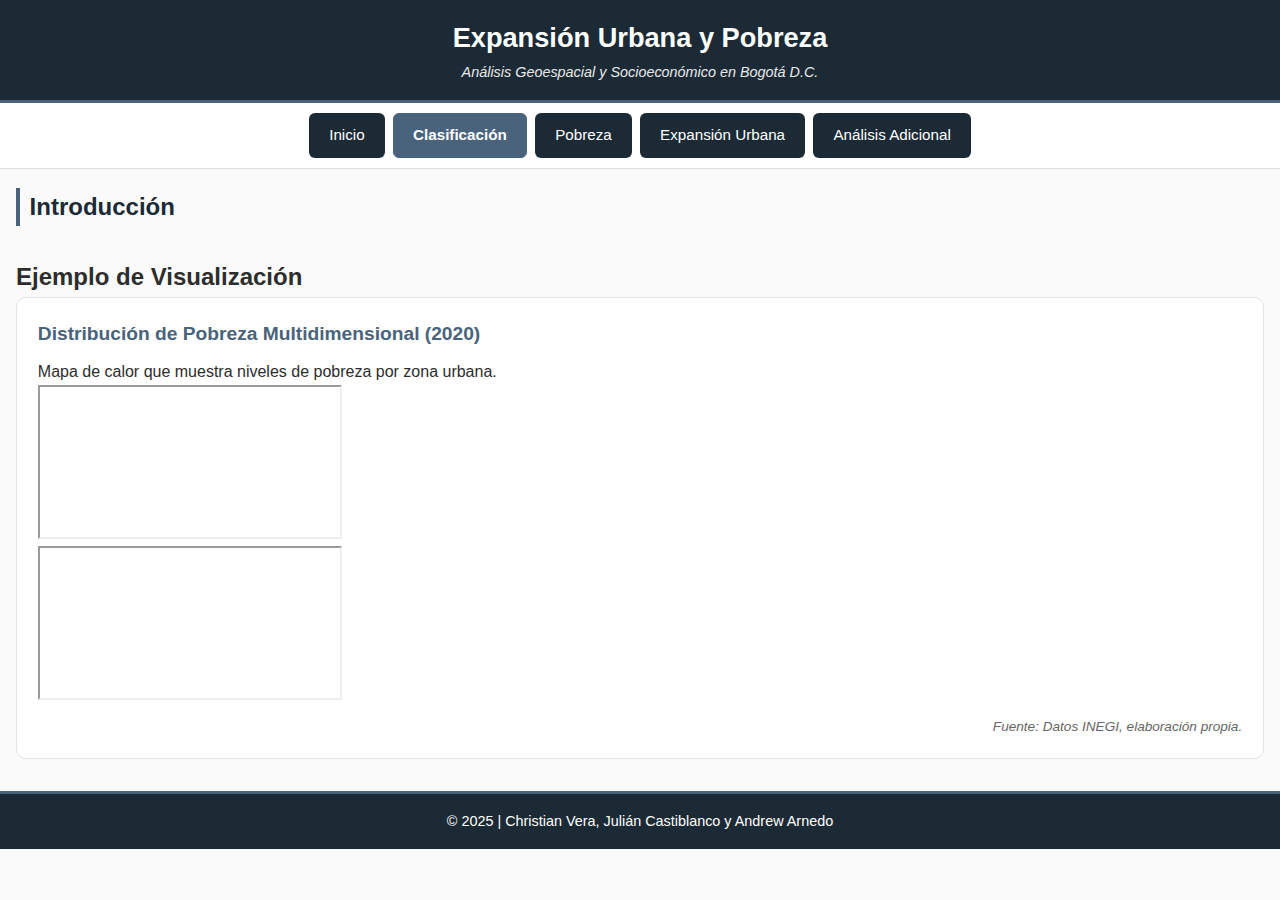
<file: docs/clasificacion.html>
<!DOCTYPE html>
<html lang="es">
<head>
  <meta charset="UTF-8" />
  <meta name="viewport" content="width=device-width, initial-scale=1.0"/>
  <title>Tesis: Expansión Urbana y Pobreza</title>
  <link rel="stylesheet" href="styles.css" />
  <meta name="description" content="Impacto de la Expansión Urbana en la Pobreza." />
</head>
<body>

  <!-- Cabecera principal -->
  <header class="header">
    <h1>Expansión Urbana y Pobreza</h1>
    <p>Análisis Geoespacial y Socioeconómico en Bogotá D.C. </p>
  </header>

  <!-- Navegación principal -->
  <nav class="navbar">
    <ul class="nav-list">
      <!-- Enlaces a distintas secciones o páginas -->
      <li><a href="index.html" class="nav-link">Inicio</a></li>
      <li><a href="clasificacion.html" class="nav-link active">Clasificación</a></li>
      <li><a href="pobreza.html" class="nav-link">Pobreza</a></li>
      <li><a href="expansion.html" class="nav-link">Expansión Urbana</a></li>
      <li><a href="otros.html" class="nav-link">Análisis Adicional</a></li>
    </ul>
  </nav>

  <!-- Contenido principal -->
  <main class="main-content">

    <!-- Sección de Introducción -->
    <section class="intro-section">
      <h2>Introducción</h2>
      <p>

      </p>
    </section>

    <section class="viz-section">
      <h2>Ejemplo de Visualización</h2>
      <div class="visualization-box">
        <h3>Distribución de Pobreza Multidimensional (2020)</h3>
        <p>Mapa de calor que muestra niveles de pobreza por zona urbana.</p>
        <!-- Simulación de una visualización (puede ser un iframe, imagen, o gráfico) -->

<iframe src="https://ee-cveram.projects.earthengine.app/view/expansionurbanapobreza"></iframe>
        
        <div class="viz-placeholder">
          <p> <iframe src="https://ee-cveram.projects.earthengine.app/view/expansionurbanapobreza"></iframe> </p>
        </div>
        <p class="viz-caption">Fuente: Datos INEGI, elaboración propia.</p>
      </div>
    </section>

  </main>

  <!-- Pie de página -->
  <footer class="footer">
    <p>&copy; 2025 | Christian Vera, Julián Castiblanco y Andrew Arnedo</p>
  </footer>

</body>
</html>
</file>
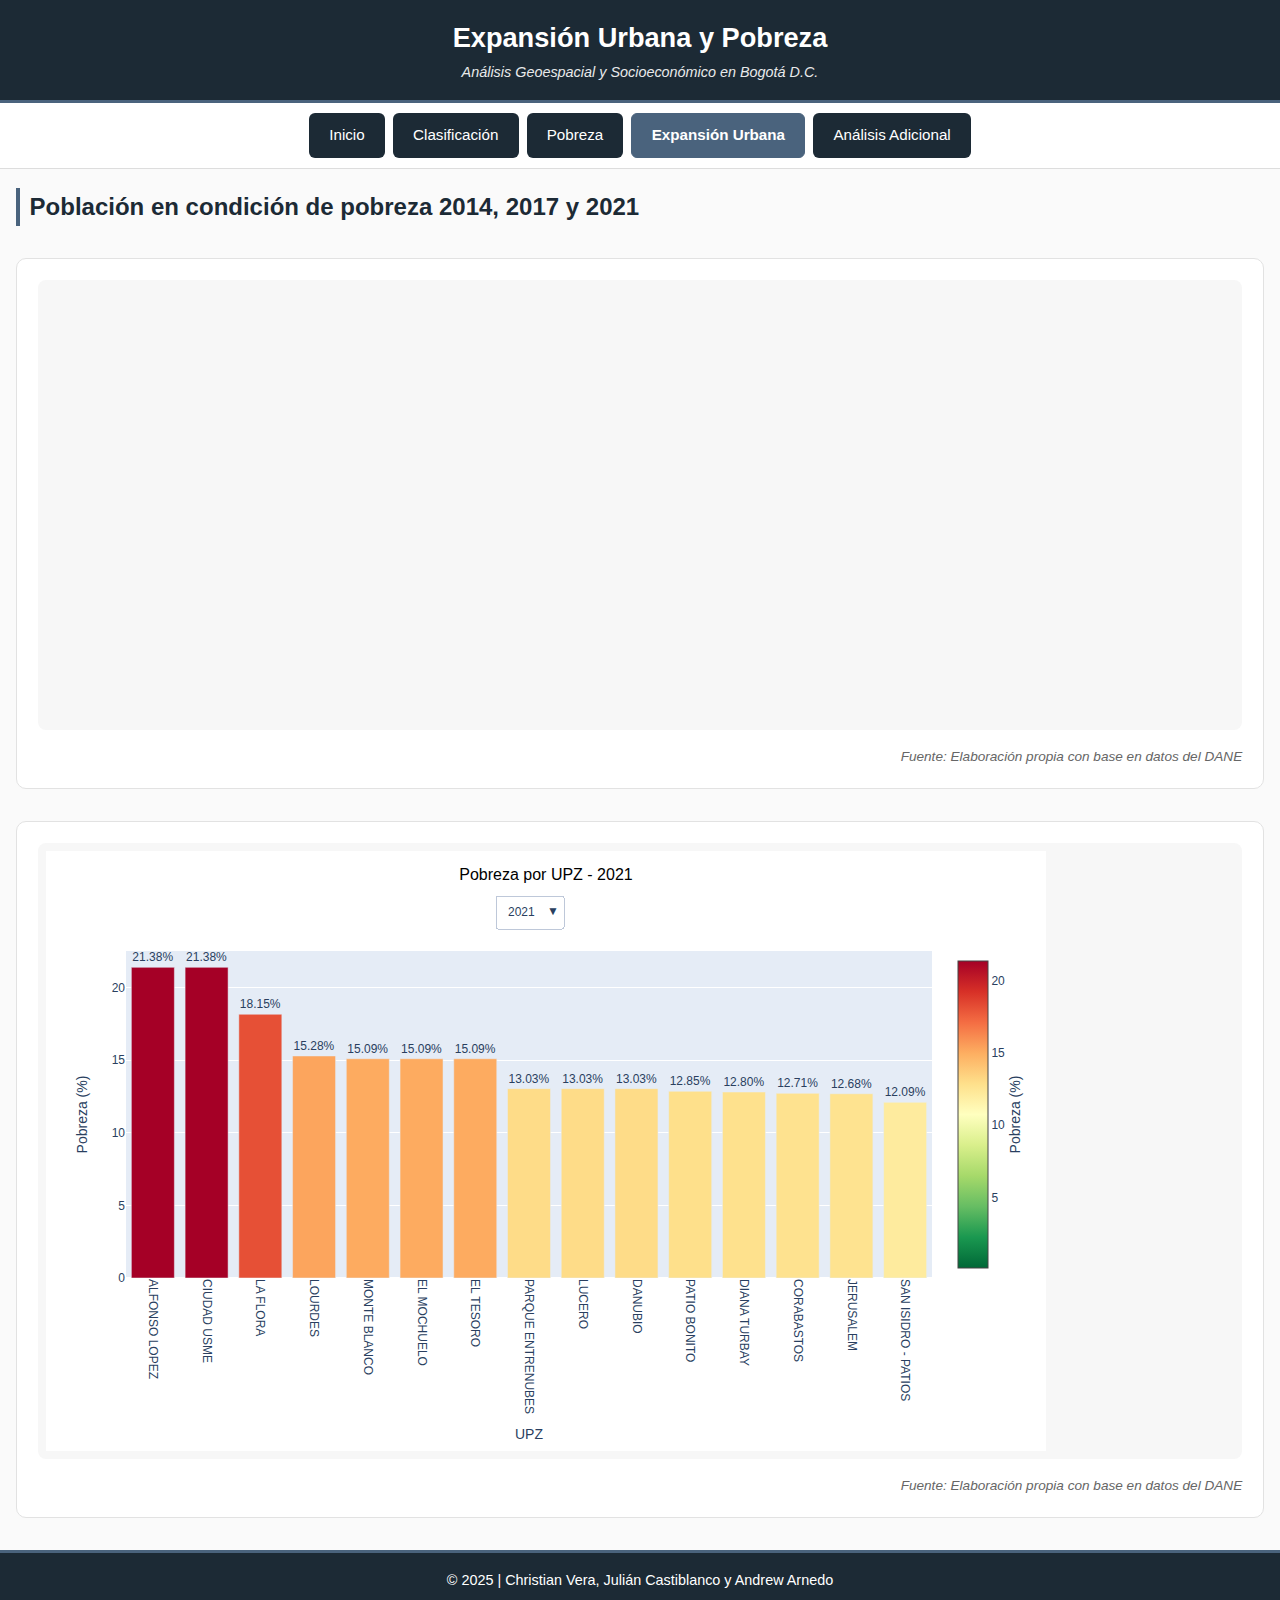
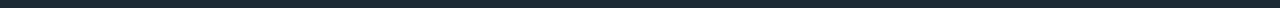
<file: docs/expansion.html>
<!DOCTYPE html>
<html lang="es">
<head>
  <meta charset="UTF-8" />
  <meta name="viewport" content="width=device-width, initial-scale=1.0"/>
  <title>Tesis: Expansión Urbana y Pobreza</title>
  <link rel="stylesheet" href="styles.css" />
  <meta name="description" content="Impacto de la Expansión Urbana en la Pobreza." />
</head>
<body>

  <!-- Cabecera principal -->
  <header class="header">
    <h1>Expansión Urbana y Pobreza</h1>
    <p>Análisis Geoespacial y Socioeconómico en Bogotá D.C. </p>
  </header>

  <!-- Navegación principal -->
  <nav class="navbar">
    <ul class="nav-list">
      <li><a href="index.html" class="nav-link">Inicio</a></li>
      <li><a href="clasificacion.html" class="nav-link">Clasificación</a></li>
      <li><a href="pobreza.html" class="nav-link">Pobreza</a></li>
      <li><a href="expansion.html" class="nav-link active">Expansión Urbana</a></li>
      <li><a href="otros.html" class="nav-link">Análisis Adicional</a></li>
    </ul>
  </nav>

  <!-- Contenido principal -->
  <main class="main-content">

    <section class="intro-section">
      <h2>Población en condición de pobreza 2014, 2017 y 2021</h2>
    </section>

    <!-- Iframe local: comparativo por UPZ y localidad -->
    <div class="visualization-box">
      <iframe 
        class="map-iframe"
        src="comparativo_pobreza_upz_localidad.html"
        style="width:100%; border:none;">
      </iframe>
      <p class="viz-caption">Fuente: Elaboración propia con base en datos del DANE</p>
    </div>

    <!-- Iframe local: gráfica de barras -->
    <div class="visualization-box">
      <iframe 
        class="map-iframe"
        src="grafica_barras_pobreza.html"
        style="width:100%; border:none;">
      </iframe>
      <p class="viz-caption">Fuente: Elaboración propia con base en datos del DANE</p>
    </div>


  </main>

  
<!-- Script para ajustar altura del iframe y contenedor -->
<script>
  function ajustarIframes() {
    const iframes = document.querySelectorAll(".map-iframe");

    iframes.forEach(iframe => {
      try {
        const iframeDoc = iframe.contentDocument || iframe.contentWindow.document;
        if (iframeDoc && iframeDoc.body) {
          // Detecta la altura del contenido
          const altura = iframeDoc.body.scrollHeight;
          iframe.style.height = altura + "px";
        }
      } catch (e) {
        console.warn("No se pudo ajustar un iframe (¿es externo?).");
      }
    });
  }

  // Ajusta al cargar cada iframe
  window.addEventListener("load", ajustarIframes);
  window.addEventListener("resize", ajustarIframes);

  // Si el contenido cambia dinámicamente dentro del iframe
  setInterval(ajustarIframes, 800);
</script>

  
  <!-- Pie de página -->
  <footer class="footer">
    <p>&copy; 2025 | Christian Vera, Julián Castiblanco y Andrew Arnedo</p>
  </footer>

</body>
</html>
</file>
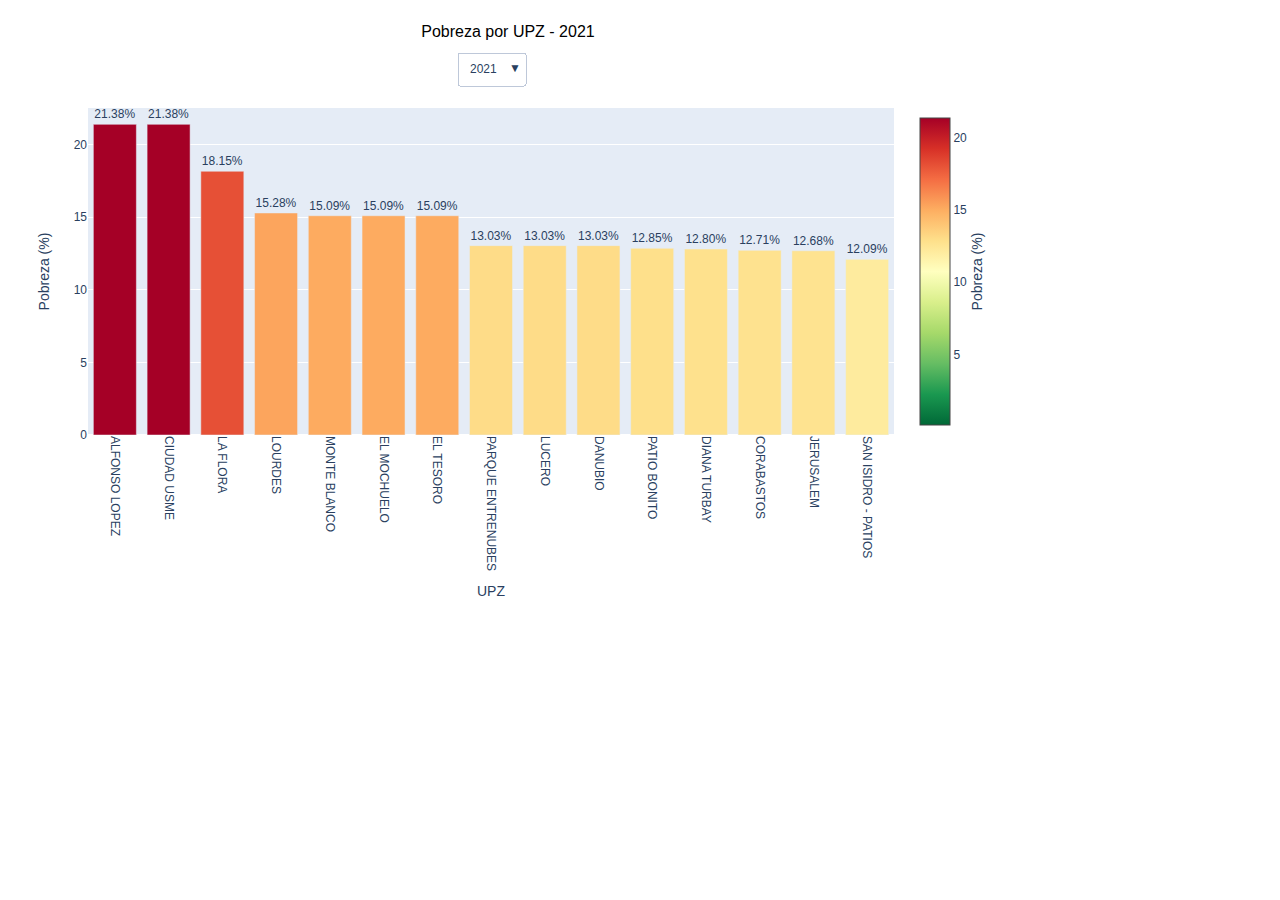
<file: docs/grafica_barras_pobreza.html>
<html>
<head><meta charset="utf-8" /></head>
<body>
    <div>                        <script type="text/javascript">window.PlotlyConfig = {MathJaxConfig: 'local'};</script>
        <script charset="utf-8" src="https://cdn.plot.ly/plotly-2.35.2.min.js"></script>                <div id="160e1798-ca46-43b1-bf23-a6e5f84f82ce" class="plotly-graph-div" style="height:600px; width:1000px;"></div>            <script type="text/javascript">                                    window.PLOTLYENV=window.PLOTLYENV || {};                                    if (document.getElementById("160e1798-ca46-43b1-bf23-a6e5f84f82ce")) {                    Plotly.newPlot(                        "160e1798-ca46-43b1-bf23-a6e5f84f82ce",                        [{"marker":{"cmax":21.38,"cmin":0.1,"color":[21.38,21.38,18.15,15.28,15.09,15.09,15.09,13.03,13.03,13.03,12.85,12.8,12.71,12.68,12.09,11.0,10.57,10.45,10.08,9.9,9.38,8.87,8.8,8.59,8.12,7.67,7.62,7.45,7.42,6.79,6.74,6.58,6.58,6.57,6.31,6.25,6.25,6.03,5.99,5.93,5.8,5.48,5.44,5.3,5.18,4.97,4.97,4.85,4.31,4.19,4.16,4.01,4.01,4.01,3.83,3.67,3.67,3.64,3.63,3.59,3.59,3.37,3.22,3.21,3.17,3.06,3.06,3.01,2.87,2.49,2.13,2.04,2.01,2.0,2.0,1.99,1.98,1.95,1.95,1.68,1.51,1.49,1.49,1.49,1.42,1.27,1.11,1.11,1.05,1.05,1.05,0.99,0.99,0.99,0.98,0.73,0.73,0.64,0.64,0.53,0.51,0.44,0.44,0.44,0.4,0.36,0.25,0.25,0.23,0.16,0.14,0.1],"colorbar":{"title":{"side":"right","text":"Pobreza (%)"}},"colorscale":[[0.0,"rgb(0,104,55)"],[0.1,"rgb(26,152,80)"],[0.2,"rgb(102,189,99)"],[0.3,"rgb(166,217,106)"],[0.4,"rgb(217,239,139)"],[0.5,"rgb(255,255,191)"],[0.6,"rgb(254,224,139)"],[0.7,"rgb(253,174,97)"],[0.8,"rgb(244,109,67)"],[0.9,"rgb(215,48,39)"],[1.0,"rgb(165,0,38)"]]},"name":"2021","text":["21.38%","21.38%","18.15%","15.28%","15.09%","15.09%","15.09%","13.03%","13.03%","13.03%","12.85%","12.80%","12.71%","12.68%","12.09%","11.00%","10.57%","10.45%","10.08%","9.90%","9.38%","8.87%","8.80%","8.59%","8.12%","7.67%","7.62%","7.45%","7.42%","6.79%","6.74%","6.58%","6.58%","6.57%","6.31%","6.25%","6.25%","6.03%","5.99%","5.93%","5.80%","5.48%","5.44%","5.30%","5.18%","4.97%","4.97%","4.85%","4.31%","4.19%","4.16%","4.01%","4.01%","4.01%","3.83%","3.67%","3.67%","3.64%","3.63%","3.59%","3.59%","3.37%","3.22%","3.21%","3.17%","3.06%","3.06%","3.01%","2.87%","2.49%","2.13%","2.04%","2.01%","2.00%","2.00%","1.99%","1.98%","1.95%","1.95%","1.68%","1.51%","1.49%","1.49%","1.49%","1.42%","1.27%","1.11%","1.11%","1.05%","1.05%","1.05%","0.99%","0.99%","0.99%","0.98%","0.73%","0.73%","0.64%","0.64%","0.53%","0.51%","0.44%","0.44%","0.44%","0.40%","0.36%","0.25%","0.25%","0.23%","0.16%","0.14%","0.10%"],"textposition":"outside","visible":true,"x":["ALFONSO LOPEZ","CIUDAD USME","LA FLORA","LOURDES","MONTE BLANCO","EL MOCHUELO","EL TESORO","PARQUE ENTRENUBES","LUCERO","DANUBIO","PATIO BONITO","DIANA TURBAY","CORABASTOS","JERUSALEM","SAN ISIDRO - PATIOS","LAS CRUCES","ISMAEL PERDOMO","LA SABANA","BOSA OCCIDENTAL","GRAN YOMASA","SAN FRANCISCO","MARRUECOS","TUNJUELITO","ENGATIVA","COMUNEROS","BOSA CENTRAL","EL PORVENIR","TINTAL SUR","LA MACARENA","SAN BLAS","LOS LIBERTADORES","MARCO FIDEL SUAREZ","SAN JOSE","GRAN BRITALIA","LA GLORIA","FONTIBON SAN PABLO","SAN CRISTOBAL NORTE","EL RINCON","QUIROGA","APOGEO","LA CANDELARIA","TIBABUYES","20 DE JULIO","CIUDAD JARDIN","CALANDAIMA","ZONA INDUSTRIAL","PUENTE ARANDA","SANTA ISABEL","FONTIBON","CARVAJAL","RESTREPO","VERBENAL","PASEO DE LOS LIBERTADORES","LA URIBE","SOSIEGO","MINUTO DE DIOS","LAS FERIAS","VENECIA","SAN RAFAEL","LAS NIEVES","SAGRADO CORAZON","KENNEDY CENTRAL","CIUDAD MONTES","SUBA","TIMIZA","AMERICAS","GARCES NAVAS","ARBORIZADORA","LAS MARGARITAS","ZONA FRANCA","LOS ALCAZARES","MUZU","BRITALIA","DOCE DE OCTUBRE","PARQUE SALITRE","TINTAL NORTE","BOYACA REAL","BAVARIA","CASTILLA","LOS ANDES","NIZA","ALAMOS","SANTA CECILIA","JARDIN BOTANICO","GALERIAS","EL PRADO","PARDO RUBIO","CHAPINERO","CAPELLANIA","AEROPUERTO EL DORADO","TOBERIN","GUAYMARAL","LA ACADEMIA","SAN JOSE DE BAVARIA","CASA BLANCA SUBA","LA ALHAMBRA","LA FLORESTA","EL REFUGIO","CHICO LAGO","BOLIVIA","TEUSAQUILLO","SANTA BARBARA","COUNTRY CLUB","USAQUEN","QUINTA PAREDES","LOS CEDROS","LA ESMERALDA","PARQUE SIMON BOLIVAR - CAN","MODELIA","CIUDAD SALITRE ORIENTAL","CIUDAD SALITRE OCCIDENTAL","GRANJAS DE TECHO"],"y":[21.38,21.38,18.15,15.28,15.09,15.09,15.09,13.03,13.03,13.03,12.85,12.8,12.71,12.68,12.09,11.0,10.57,10.45,10.08,9.9,9.38,8.87,8.8,8.59,8.12,7.67,7.62,7.45,7.42,6.79,6.74,6.58,6.58,6.57,6.31,6.25,6.25,6.03,5.99,5.93,5.8,5.48,5.44,5.3,5.18,4.97,4.97,4.85,4.31,4.19,4.16,4.01,4.01,4.01,3.83,3.67,3.67,3.64,3.63,3.59,3.59,3.37,3.22,3.21,3.17,3.06,3.06,3.01,2.87,2.49,2.13,2.04,2.01,2.0,2.0,1.99,1.98,1.95,1.95,1.68,1.51,1.49,1.49,1.49,1.42,1.27,1.11,1.11,1.05,1.05,1.05,0.99,0.99,0.99,0.98,0.73,0.73,0.64,0.64,0.53,0.51,0.44,0.44,0.44,0.4,0.36,0.25,0.25,0.23,0.16,0.14,0.1],"type":"bar"},{"marker":{"cmax":24.67,"cmin":0.0,"color":[24.67,13.68,13.59,13.59,13.22,11.94,11.94,11.94,11.45,11.32,11.32,10.87,10.53,9.8,9.3,9.1,8.78,8.66,8.62,8.6,8.6,8.32,7.35,7.15,7.15,7.07,6.95,6.77,6.75,6.73,6.66,6.58,6.58,6.57,6.2,5.99,5.87,5.75,5.67,5.36,5.26,5.21,4.76,4.73,4.72,4.51,4.51,4.48,4.21,4.21,4.19,4.19,4.19,4.15,4.15,4.07,4.03,4.0,3.96,3.88,3.61,3.6,3.43,3.4,3.35,2.86,2.86,2.86,2.78,2.74,2.71,2.52,2.43,2.42,2.42,2.42,2.4,2.39,2.36,2.18,2.05,1.85,1.81,1.81,1.7,1.67,1.67,1.67,1.54,1.54,1.53,1.46,1.46,1.46,1.12,1.1,0.99,0.93,0.93,0.84,0.84,0.74,0.73,0.62,0.61,0.47,0.42,0.3,0.3,0.0,0.0,0.0],"colorbar":{"title":{"side":"right","text":"Pobreza (%)"}},"colorscale":[[0.0,"rgb(0,104,55)"],[0.1,"rgb(26,152,80)"],[0.2,"rgb(102,189,99)"],[0.3,"rgb(166,217,106)"],[0.4,"rgb(217,239,139)"],[0.5,"rgb(255,255,191)"],[0.6,"rgb(254,224,139)"],[0.7,"rgb(253,174,97)"],[0.8,"rgb(244,109,67)"],[0.9,"rgb(215,48,39)"],[1.0,"rgb(165,0,38)"]]},"name":"2017","text":["24.67%","13.68%","13.59%","13.59%","13.22%","11.94%","11.94%","11.94%","11.45%","11.32%","11.32%","10.87%","10.53%","9.80%","9.30%","9.10%","8.78%","8.66%","8.62%","8.60%","8.60%","8.32%","7.35%","7.15%","7.15%","7.07%","6.95%","6.77%","6.75%","6.73%","6.66%","6.58%","6.58%","6.57%","6.20%","5.99%","5.87%","5.75%","5.67%","5.36%","5.26%","5.21%","4.76%","4.73%","4.72%","4.51%","4.51%","4.48%","4.21%","4.21%","4.19%","4.19%","4.19%","4.15%","4.15%","4.07%","4.03%","4.00%","3.96%","3.88%","3.61%","3.60%","3.43%","3.40%","3.35%","2.86%","2.86%","2.86%","2.78%","2.74%","2.71%","2.52%","2.43%","2.42%","2.42%","2.42%","2.40%","2.39%","2.36%","2.18%","2.05%","1.85%","1.81%","1.81%","1.70%","1.67%","1.67%","1.67%","1.54%","1.54%","1.53%","1.46%","1.46%","1.46%","1.12%","1.10%","0.99%","0.93%","0.93%","0.84%","0.84%","0.74%","0.73%","0.62%","0.61%","0.47%","0.42%","0.30%","0.30%","0.00%","0.00%","0.00%"],"textposition":"outside","visible":false,"x":["LA FLORA","COMUNEROS","DANUBIO","PARQUE ENTRENUBES","JERUSALEM","EL TESORO","EL MOCHUELO","MONTE BLANCO","LOURDES","CIUDAD USME","ALFONSO LOPEZ","LUCERO","CORABASTOS","LA GLORIA","GRAN YOMASA","SAN ISIDRO - PATIOS","BOSA OCCIDENTAL","ISMAEL PERDOMO","EL PORVENIR","PATIO BONITO","LAS CRUCES","LOS LIBERTADORES","SAN BLAS","ZONA INDUSTRIAL","PUENTE ARANDA","DIANA TURBAY","MARRUECOS","BOSA CENTRAL","SAN FRANCISCO","GRAN BRITALIA","20 DE JULIO","CALANDAIMA","TINTAL SUR","SAN CRISTOBAL NORTE","VENECIA","LA MACARENA","CARVAJAL","TIBABUYES","EL RINCON","FONTIBON SAN PABLO","LA SABANA","FONTIBON","ARBORIZADORA","LAS MARGARITAS","TUNJUELITO","DOCE DE OCTUBRE","PARQUE SALITRE","LA CANDELARIA","BAVARIA","CASTILLA","LA URIBE","PASEO DE LOS LIBERTADORES","VERBENAL","MARCO FIDEL SUAREZ","SAN JOSE","TIMIZA","QUIROGA","KENNEDY CENTRAL","BOYACA REAL","SAN RAFAEL","APOGEO","ENGATIVA","LAS FERIAS","CIUDAD JARDIN","AMERICAS","LA ACADEMIA","GUAYMARAL","SAN JOSE DE BAVARIA","SANTA ISABEL","SUBA","MINUTO DE DIOS","CIUDAD MONTES","TINTAL NORTE","LOS ANDES","SAGRADO CORAZON","LAS NIEVES","MUZU","GARCES NAVAS","SOSIEGO","RESTREPO","ZONA FRANCA","TOBERIN","CHAPINERO","PARDO RUBIO","GRANJAS DE TECHO","ALAMOS","SANTA CECILIA","JARDIN BOTANICO","CAPELLANIA","AEROPUERTO EL DORADO","NIZA","USAQUEN","COUNTRY CLUB","SANTA BARBARA","BOLIVIA","TEUSAQUILLO","BRITALIA","LA ALHAMBRA","LA FLORESTA","LOS ALCAZARES","QUINTA PAREDES","EL PRADO","MODELIA","GALERIAS","CASA BLANCA SUBA","CIUDAD SALITRE ORIENTAL","CIUDAD SALITRE OCCIDENTAL","EL REFUGIO","CHICO LAGO","PARQUE SIMON BOLIVAR - CAN","LOS CEDROS","LA ESMERALDA"],"y":[24.67,13.68,13.59,13.59,13.22,11.94,11.94,11.94,11.45,11.32,11.32,10.87,10.53,9.8,9.3,9.1,8.78,8.66,8.62,8.6,8.6,8.32,7.35,7.15,7.15,7.07,6.95,6.77,6.75,6.73,6.66,6.58,6.58,6.57,6.2,5.99,5.87,5.75,5.67,5.36,5.26,5.21,4.76,4.73,4.72,4.51,4.51,4.48,4.21,4.21,4.19,4.19,4.19,4.15,4.15,4.07,4.03,4.0,3.96,3.88,3.61,3.6,3.43,3.4,3.35,2.86,2.86,2.86,2.78,2.74,2.71,2.52,2.43,2.42,2.42,2.42,2.4,2.39,2.36,2.18,2.05,1.85,1.81,1.81,1.7,1.67,1.67,1.67,1.54,1.54,1.53,1.46,1.46,1.46,1.12,1.1,0.99,0.93,0.93,0.84,0.84,0.74,0.73,0.62,0.61,0.47,0.42,0.3,0.3,0.0,0.0,0.0],"type":"bar"},{"marker":{"cmax":26.83,"cmin":0.57,"color":[26.83,26.83,26.83,26.83,26.83,26.83,26.83,16.95,16.95,16.31,16.31,16.31,16.31,16.31,16.31,16.31,16.31,16.31,16.31,16.31,16.31,15.05,15.05,12.29,12.29,12.29,12.29,12.29,12.26,12.26,12.26,12.26,12.26,10.22,10.22,10.22,10.22,10.22,9.95,9.95,9.95,9.95,9.95,9.95,9.95,9.95,9.26,9.26,9.26,9.26,9.26,9.07,9.07,9.07,9.07,6.44,6.44,6.44,6.44,6.44,6.44,6.44,6.44,6.44,6.44,6.44,6.44,5.31,4.59,4.59,4.59,4.59,4.59,4.59,4.59,4.59,4.22,4.22,4.22,4.22,4.22,3.41,3.41,3.41,3.41,3.41,3.41,3.41,3.41,3.41,2.92,2.92,2.82,2.82,2.82,2.82,2.82,2.82,2.82,2.82,2.82,2.28,2.28,2.28,2.28,2.28,0.57,0.57,0.57,0.57,0.57,0.57],"colorbar":{"title":{"side":"right","text":"Pobreza (%)"}},"colorscale":[[0.0,"rgb(0,104,55)"],[0.1,"rgb(26,152,80)"],[0.2,"rgb(102,189,99)"],[0.3,"rgb(166,217,106)"],[0.4,"rgb(217,239,139)"],[0.5,"rgb(255,255,191)"],[0.6,"rgb(254,224,139)"],[0.7,"rgb(253,174,97)"],[0.8,"rgb(244,109,67)"],[0.9,"rgb(215,48,39)"],[1.0,"rgb(165,0,38)"]]},"name":"2014","text":["26.83%","26.83%","26.83%","26.83%","26.83%","26.83%","26.83%","16.95%","16.95%","16.31%","16.31%","16.31%","16.31%","16.31%","16.31%","16.31%","16.31%","16.31%","16.31%","16.31%","16.31%","15.05%","15.05%","12.29%","12.29%","12.29%","12.29%","12.29%","12.26%","12.26%","12.26%","12.26%","12.26%","10.22%","10.22%","10.22%","10.22%","10.22%","9.95%","9.95%","9.95%","9.95%","9.95%","9.95%","9.95%","9.95%","9.26%","9.26%","9.26%","9.26%","9.26%","9.07%","9.07%","9.07%","9.07%","6.44%","6.44%","6.44%","6.44%","6.44%","6.44%","6.44%","6.44%","6.44%","6.44%","6.44%","6.44%","5.31%","4.59%","4.59%","4.59%","4.59%","4.59%","4.59%","4.59%","4.59%","4.22%","4.22%","4.22%","4.22%","4.22%","3.41%","3.41%","3.41%","3.41%","3.41%","3.41%","3.41%","3.41%","3.41%","2.92%","2.92%","2.82%","2.82%","2.82%","2.82%","2.82%","2.82%","2.82%","2.82%","2.82%","2.28%","2.28%","2.28%","2.28%","2.28%","0.57%","0.57%","0.57%","0.57%","0.57%","0.57%"],"textposition":"outside","visible":false,"x":["PARQUE ENTRENUBES","ALFONSO LOPEZ","GRAN YOMASA","COMUNEROS","CIUDAD USME","DANUBIO","LA FLORA","VENECIA","TUNJUELITO","KENNEDY CENTRAL","CORABASTOS","PATIO BONITO","CARVAJAL","BAVARIA","GRAN BRITALIA","LAS MARGARITAS","CASTILLA","TINTAL NORTE","TIMIZA","CALANDAIMA","AMERICAS","SANTA ISABEL","LA SABANA","LA MACARENA","SAGRADO CORAZON","LAS CRUCES","LOURDES","LAS NIEVES","BOSA CENTRAL","BOSA OCCIDENTAL","TINTAL SUR","APOGEO","EL PORVENIR","MARCO FIDEL SUAREZ","SAN JOSE","MARRUECOS","DIANA TURBAY","QUIROGA","LUCERO","EL MOCHUELO","SAN FRANCISCO","ARBORIZADORA","JERUSALEM","EL TESORO","ISMAEL PERDOMO","MONTE BLANCO","LOS LIBERTADORES","SAN BLAS","LA GLORIA","20 DE JULIO","SOSIEGO","DOCE DE OCTUBRE","LOS ALCAZARES","LOS ANDES","PARQUE SALITRE","BRITALIA","GUAYMARAL","LA FLORESTA","TIBABUYES","NIZA","EL PRADO","EL RINCON","LA ACADEMIA","SAN JOSE DE BAVARIA","SUBA","LA ALHAMBRA","CASA BLANCA SUBA","LA CANDELARIA","FONTIBON","CAPELLANIA","GRANJAS DE TECHO","ZONA FRANCA","FONTIBON SAN PABLO","CIUDAD SALITRE OCCIDENTAL","AEROPUERTO EL DORADO","MODELIA","CHICO LAGO","SAN ISIDRO - PATIOS","EL REFUGIO","CHAPINERO","PARDO RUBIO","SAN CRISTOBAL NORTE","VERBENAL","PASEO DE LOS LIBERTADORES","LA URIBE","SANTA BARBARA","TOBERIN","COUNTRY CLUB","LOS CEDROS","USAQUEN","RESTREPO","CIUDAD JARDIN","ENGATIVA","GARCES NAVAS","BOYACA REAL","BOLIVIA","SANTA CECILIA","LAS FERIAS","MINUTO DE DIOS","ALAMOS","JARDIN BOTANICO","ZONA INDUSTRIAL","SAN RAFAEL","PUENTE ARANDA","MUZU","CIUDAD MONTES","PARQUE SIMON BOLIVAR - CAN","CIUDAD SALITRE ORIENTAL","QUINTA PAREDES","LA ESMERALDA","GALERIAS","TEUSAQUILLO"],"y":[26.83,26.83,26.83,26.83,26.83,26.83,26.83,16.95,16.95,16.31,16.31,16.31,16.31,16.31,16.31,16.31,16.31,16.31,16.31,16.31,16.31,15.05,15.05,12.29,12.29,12.29,12.29,12.29,12.26,12.26,12.26,12.26,12.26,10.22,10.22,10.22,10.22,10.22,9.95,9.95,9.95,9.95,9.95,9.95,9.95,9.95,9.26,9.26,9.26,9.26,9.26,9.07,9.07,9.07,9.07,6.44,6.44,6.44,6.44,6.44,6.44,6.44,6.44,6.44,6.44,6.44,6.44,5.31,4.59,4.59,4.59,4.59,4.59,4.59,4.59,4.59,4.22,4.22,4.22,4.22,4.22,3.41,3.41,3.41,3.41,3.41,3.41,3.41,3.41,3.41,2.92,2.92,2.82,2.82,2.82,2.82,2.82,2.82,2.82,2.82,2.82,2.28,2.28,2.28,2.28,2.28,0.57,0.57,0.57,0.57,0.57,0.57],"type":"bar"}],                        {"template":{"data":{"histogram2dcontour":[{"type":"histogram2dcontour","colorbar":{"outlinewidth":0,"ticks":""},"colorscale":[[0.0,"#0d0887"],[0.1111111111111111,"#46039f"],[0.2222222222222222,"#7201a8"],[0.3333333333333333,"#9c179e"],[0.4444444444444444,"#bd3786"],[0.5555555555555556,"#d8576b"],[0.6666666666666666,"#ed7953"],[0.7777777777777778,"#fb9f3a"],[0.8888888888888888,"#fdca26"],[1.0,"#f0f921"]]}],"choropleth":[{"type":"choropleth","colorbar":{"outlinewidth":0,"ticks":""}}],"histogram2d":[{"type":"histogram2d","colorbar":{"outlinewidth":0,"ticks":""},"colorscale":[[0.0,"#0d0887"],[0.1111111111111111,"#46039f"],[0.2222222222222222,"#7201a8"],[0.3333333333333333,"#9c179e"],[0.4444444444444444,"#bd3786"],[0.5555555555555556,"#d8576b"],[0.6666666666666666,"#ed7953"],[0.7777777777777778,"#fb9f3a"],[0.8888888888888888,"#fdca26"],[1.0,"#f0f921"]]}],"heatmap":[{"type":"heatmap","colorbar":{"outlinewidth":0,"ticks":""},"colorscale":[[0.0,"#0d0887"],[0.1111111111111111,"#46039f"],[0.2222222222222222,"#7201a8"],[0.3333333333333333,"#9c179e"],[0.4444444444444444,"#bd3786"],[0.5555555555555556,"#d8576b"],[0.6666666666666666,"#ed7953"],[0.7777777777777778,"#fb9f3a"],[0.8888888888888888,"#fdca26"],[1.0,"#f0f921"]]}],"heatmapgl":[{"type":"heatmapgl","colorbar":{"outlinewidth":0,"ticks":""},"colorscale":[[0.0,"#0d0887"],[0.1111111111111111,"#46039f"],[0.2222222222222222,"#7201a8"],[0.3333333333333333,"#9c179e"],[0.4444444444444444,"#bd3786"],[0.5555555555555556,"#d8576b"],[0.6666666666666666,"#ed7953"],[0.7777777777777778,"#fb9f3a"],[0.8888888888888888,"#fdca26"],[1.0,"#f0f921"]]}],"contourcarpet":[{"type":"contourcarpet","colorbar":{"outlinewidth":0,"ticks":""}}],"contour":[{"type":"contour","colorbar":{"outlinewidth":0,"ticks":""},"colorscale":[[0.0,"#0d0887"],[0.1111111111111111,"#46039f"],[0.2222222222222222,"#7201a8"],[0.3333333333333333,"#9c179e"],[0.4444444444444444,"#bd3786"],[0.5555555555555556,"#d8576b"],[0.6666666666666666,"#ed7953"],[0.7777777777777778,"#fb9f3a"],[0.8888888888888888,"#fdca26"],[1.0,"#f0f921"]]}],"surface":[{"type":"surface","colorbar":{"outlinewidth":0,"ticks":""},"colorscale":[[0.0,"#0d0887"],[0.1111111111111111,"#46039f"],[0.2222222222222222,"#7201a8"],[0.3333333333333333,"#9c179e"],[0.4444444444444444,"#bd3786"],[0.5555555555555556,"#d8576b"],[0.6666666666666666,"#ed7953"],[0.7777777777777778,"#fb9f3a"],[0.8888888888888888,"#fdca26"],[1.0,"#f0f921"]]}],"mesh3d":[{"type":"mesh3d","colorbar":{"outlinewidth":0,"ticks":""}}],"scatter":[{"fillpattern":{"fillmode":"overlay","size":10,"solidity":0.2},"type":"scatter"}],"parcoords":[{"type":"parcoords","line":{"colorbar":{"outlinewidth":0,"ticks":""}}}],"scatterpolargl":[{"type":"scatterpolargl","marker":{"colorbar":{"outlinewidth":0,"ticks":""}}}],"bar":[{"error_x":{"color":"#2a3f5f"},"error_y":{"color":"#2a3f5f"},"marker":{"line":{"color":"#E5ECF6","width":0.5},"pattern":{"fillmode":"overlay","size":10,"solidity":0.2}},"type":"bar"}],"scattergeo":[{"type":"scattergeo","marker":{"colorbar":{"outlinewidth":0,"ticks":""}}}],"scatterpolar":[{"type":"scatterpolar","marker":{"colorbar":{"outlinewidth":0,"ticks":""}}}],"histogram":[{"marker":{"pattern":{"fillmode":"overlay","size":10,"solidity":0.2}},"type":"histogram"}],"scattergl":[{"type":"scattergl","marker":{"colorbar":{"outlinewidth":0,"ticks":""}}}],"scatter3d":[{"type":"scatter3d","line":{"colorbar":{"outlinewidth":0,"ticks":""}},"marker":{"colorbar":{"outlinewidth":0,"ticks":""}}}],"scattermapbox":[{"type":"scattermapbox","marker":{"colorbar":{"outlinewidth":0,"ticks":""}}}],"scatterternary":[{"type":"scatterternary","marker":{"colorbar":{"outlinewidth":0,"ticks":""}}}],"scattercarpet":[{"type":"scattercarpet","marker":{"colorbar":{"outlinewidth":0,"ticks":""}}}],"carpet":[{"aaxis":{"endlinecolor":"#2a3f5f","gridcolor":"white","linecolor":"white","minorgridcolor":"white","startlinecolor":"#2a3f5f"},"baxis":{"endlinecolor":"#2a3f5f","gridcolor":"white","linecolor":"white","minorgridcolor":"white","startlinecolor":"#2a3f5f"},"type":"carpet"}],"table":[{"cells":{"fill":{"color":"#EBF0F8"},"line":{"color":"white"}},"header":{"fill":{"color":"#C8D4E3"},"line":{"color":"white"}},"type":"table"}],"barpolar":[{"marker":{"line":{"color":"#E5ECF6","width":0.5},"pattern":{"fillmode":"overlay","size":10,"solidity":0.2}},"type":"barpolar"}],"pie":[{"automargin":true,"type":"pie"}]},"layout":{"autotypenumbers":"strict","colorway":["#636efa","#EF553B","#00cc96","#ab63fa","#FFA15A","#19d3f3","#FF6692","#B6E880","#FF97FF","#FECB52"],"font":{"color":"#2a3f5f"},"hovermode":"closest","hoverlabel":{"align":"left"},"paper_bgcolor":"white","plot_bgcolor":"#E5ECF6","polar":{"bgcolor":"#E5ECF6","angularaxis":{"gridcolor":"white","linecolor":"white","ticks":""},"radialaxis":{"gridcolor":"white","linecolor":"white","ticks":""}},"ternary":{"bgcolor":"#E5ECF6","aaxis":{"gridcolor":"white","linecolor":"white","ticks":""},"baxis":{"gridcolor":"white","linecolor":"white","ticks":""},"caxis":{"gridcolor":"white","linecolor":"white","ticks":""}},"coloraxis":{"colorbar":{"outlinewidth":0,"ticks":""}},"colorscale":{"sequential":[[0.0,"#0d0887"],[0.1111111111111111,"#46039f"],[0.2222222222222222,"#7201a8"],[0.3333333333333333,"#9c179e"],[0.4444444444444444,"#bd3786"],[0.5555555555555556,"#d8576b"],[0.6666666666666666,"#ed7953"],[0.7777777777777778,"#fb9f3a"],[0.8888888888888888,"#fdca26"],[1.0,"#f0f921"]],"sequentialminus":[[0.0,"#0d0887"],[0.1111111111111111,"#46039f"],[0.2222222222222222,"#7201a8"],[0.3333333333333333,"#9c179e"],[0.4444444444444444,"#bd3786"],[0.5555555555555556,"#d8576b"],[0.6666666666666666,"#ed7953"],[0.7777777777777778,"#fb9f3a"],[0.8888888888888888,"#fdca26"],[1.0,"#f0f921"]],"diverging":[[0,"#8e0152"],[0.1,"#c51b7d"],[0.2,"#de77ae"],[0.3,"#f1b6da"],[0.4,"#fde0ef"],[0.5,"#f7f7f7"],[0.6,"#e6f5d0"],[0.7,"#b8e186"],[0.8,"#7fbc41"],[0.9,"#4d9221"],[1,"#276419"]]},"xaxis":{"gridcolor":"white","linecolor":"white","ticks":"","title":{"standoff":15},"zerolinecolor":"white","automargin":true,"zerolinewidth":2},"yaxis":{"gridcolor":"white","linecolor":"white","ticks":"","title":{"standoff":15},"zerolinecolor":"white","automargin":true,"zerolinewidth":2},"scene":{"xaxis":{"backgroundcolor":"#E5ECF6","gridcolor":"white","linecolor":"white","showbackground":true,"ticks":"","zerolinecolor":"white","gridwidth":2},"yaxis":{"backgroundcolor":"#E5ECF6","gridcolor":"white","linecolor":"white","showbackground":true,"ticks":"","zerolinecolor":"white","gridwidth":2},"zaxis":{"backgroundcolor":"#E5ECF6","gridcolor":"white","linecolor":"white","showbackground":true,"ticks":"","zerolinecolor":"white","gridwidth":2}},"shapedefaults":{"line":{"color":"#2a3f5f"}},"annotationdefaults":{"arrowcolor":"#2a3f5f","arrowhead":0,"arrowwidth":1},"geo":{"bgcolor":"white","landcolor":"#E5ECF6","subunitcolor":"white","showland":true,"showlakes":true,"lakecolor":"white"},"title":{"x":0.05},"mapbox":{"style":"light"}}},"title":{"font":{"size":16,"color":"black"},"text":"Pobreza por UPZ - 2021","x":0.5,"y":0.97,"xanchor":"center","yanchor":"top"},"xaxis":{"title":{"text":"UPZ"},"tickangle":90,"range":[-0.5,14.5]},"yaxis":{"title":{"text":"Pobreza (%)"}},"dragmode":"pan","updatemenus":[{"buttons":[{"args":[{"visible":[true,false,false]},{"title":"Pobreza por UPZ - 2021","xaxis":{"range":[-0.5,14.5],"tickangle":90}}],"label":"2021","method":"update"},{"args":[{"visible":[false,true,false]},{"title":"Pobreza por UPZ - 2017","xaxis":{"range":[-0.5,14.5],"tickangle":90}}],"label":"2017","method":"update"},{"args":[{"visible":[false,false,true]},{"title":"Pobreza por UPZ - 2014","xaxis":{"range":[-0.5,14.5],"tickangle":90}}],"label":"2014","method":"update"}],"direction":"down","x":0.5,"xanchor":"center","y":1.17,"yanchor":"top"}],"width":1000,"height":600},                        {"responsive": true}                    )                };                            </script>        </div>
</body>
</html>
</file>
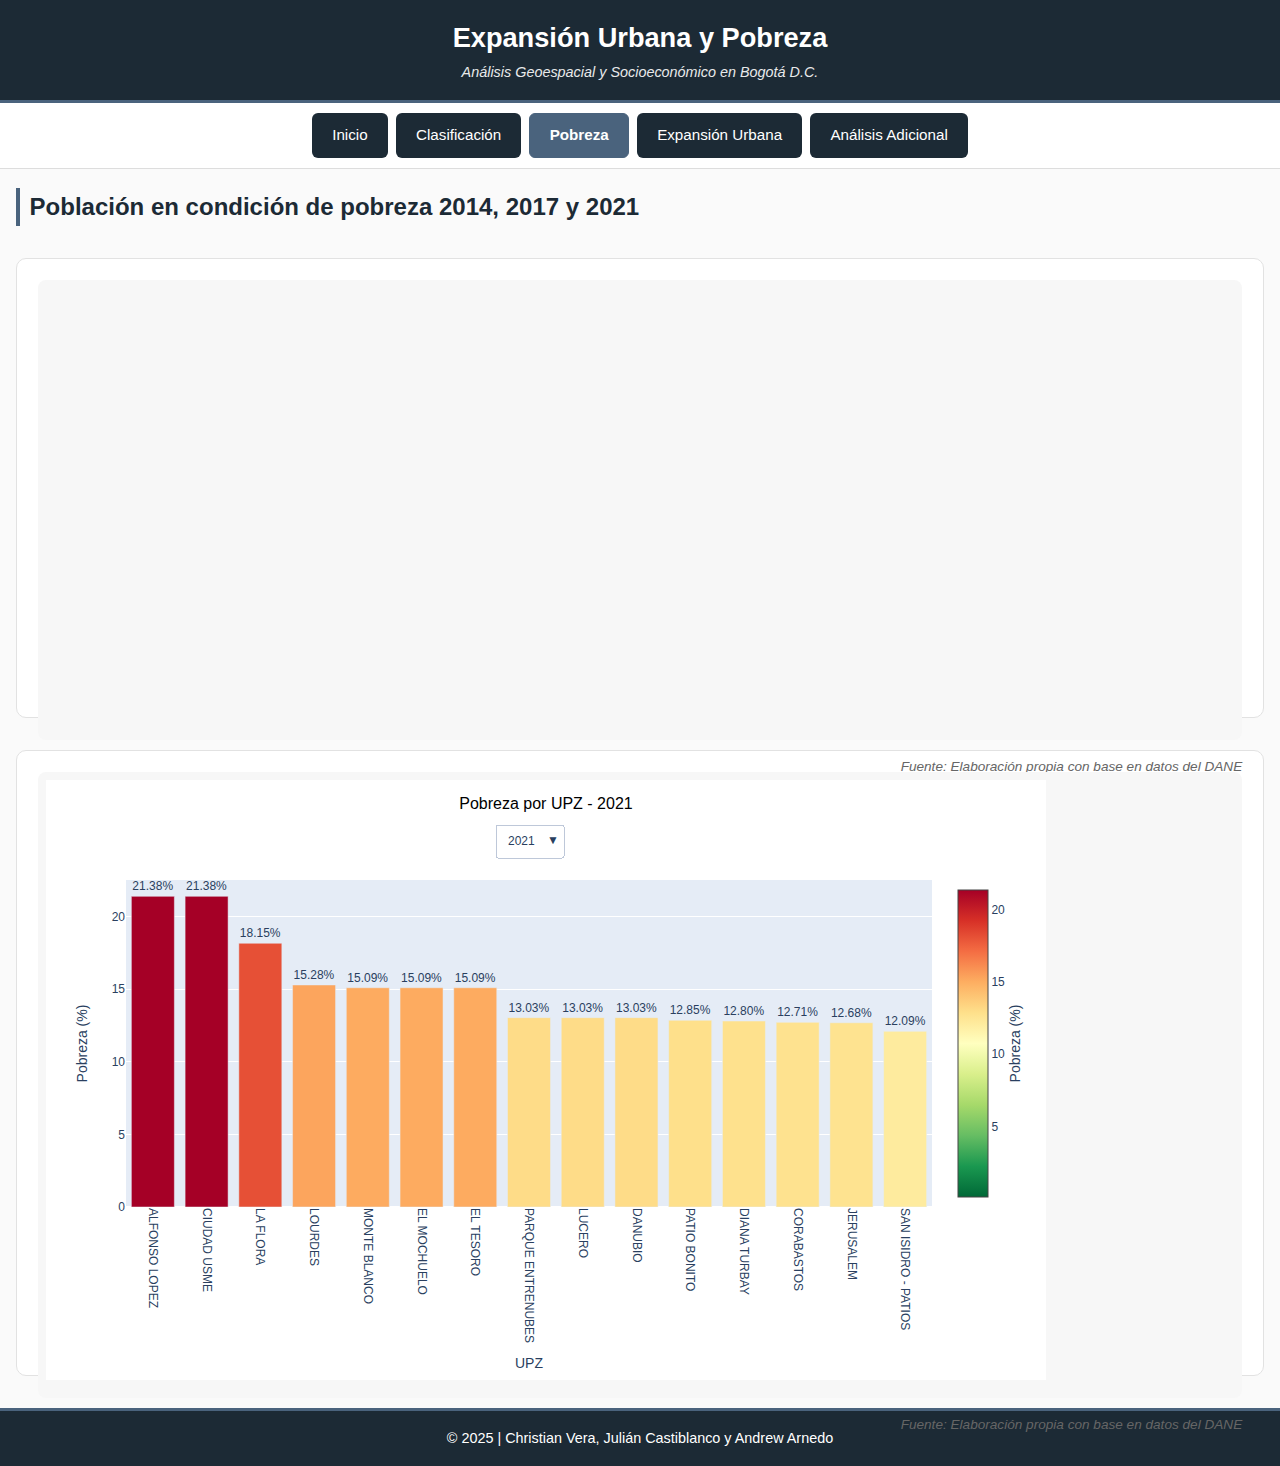
<file: docs/pobreza.html>
<!DOCTYPE html>
<html lang="es">
<head>
  <meta charset="UTF-8" />
  <meta name="viewport" content="width=device-width, initial-scale=1.0"/>
  <title>Tesis: Expansión Urbana y Pobreza</title>
  <link rel="stylesheet" href="styles.css" />
  <meta name="description" content="Impacto de la Expansión Urbana en la Pobreza." />
</head>
<body>

  <!-- Cabecera principal -->
  <header class="header">
    <h1>Expansión Urbana y Pobreza</h1>
    <p>Análisis Geoespacial y Socioeconómico en Bogotá D.C. </p>
  </header>

  <!-- Navegación principal -->
  <nav class="navbar">
    <ul class="nav-list">
      <li><a href="index.html" class="nav-link">Inicio</a></li>
      <li><a href="clasificacion.html" class="nav-link">Clasificación</a></li>
      <li><a href="pobreza.html" class="nav-link active">Pobreza</a></li>
      <li><a href="expansion.html" class="nav-link">Expansión Urbana</a></li>
      <li><a href="otros.html" class="nav-link">Análisis Adicional</a></li>
    </ul>
  </nav>

  <!-- Contenido principal -->
  <main class="main-content">

    <section class="intro-section">
      <h2>Población en condición de pobreza 2014, 2017 y 2021</h2>
    </section>

    <!-- Iframe local: comparativo por UPZ y localidad -->
    <div class="visualization-box">
      <iframe 
        class="map-iframe"
        src="comparativo_pobreza_upz_localidad.html"
        style="width:100%; border:none;">
      </iframe>
      <p class="viz-caption">Fuente: Elaboración propia con base en datos del DANE</p>
    </div>

    <!-- Iframe local: gráfica de barras -->
    <div class="visualization-box">
      <iframe 
        class="map-iframe"
        src="grafica_barras_pobreza.html"
        style="width:100%; border:none;">
      </iframe>
      <p class="viz-caption">Fuente: Elaboración propia con base en datos del DANE</p>
    </div>


  </main>

  
<!-- Script para ajustar altura del iframe y contenedor -->
<script>
  /**
   * Ajusta la altura del iframe y su contenedor .visualization-box
   * Espera a que el contenido interno esté completamente cargado
   */
  function ajustarAlturaIframes() {
    const iframes = document.querySelectorAll('.map-iframe');

    iframes.forEach((iframe) => {
      // Función que mide y ajusta
      const ajustar = () => {
        try {
          const doc = iframe.contentDocument || iframe.contentWindow.document;
          const body = doc.body;
          const html = doc.documentElement;

          // Medir altura real (scrollHeight incluye contenido fuera de la vista)
          const contentHeight = Math.max(
            body.scrollHeight,
            body.offsetHeight,
            html.clientHeight,
            html.scrollHeight,
            html.offsetHeight
          );

          // Añadir un pequeño margen por si hay bordes o sombras
          const alturaFinal = contentHeight + 10;

          // Ajustar iframe
          iframe.style.height = alturaFinal + 'px';

          // Ajustar contenedor
          const box = iframe.closest('.visualization-box');
          if (box) {
            box.style.height = alturaFinal + 'px';
          }

          console.log('Ajustada altura del iframe:', alturaFinal + 'px');

        } catch (e) {
          console.warn('No se pudo acceder al iframe:', e);
        }
      };

      // Escuchar cuando el iframe carga
      iframe.onload = function () {
        // Esperar 500ms para dar tiempo a que JS interno (gráficas) termine
        setTimeout(ajustar, 500);
      };

      // Por si el iframe ya está en caché
      if (iframe.contentDocument && iframe.contentDocument.body) {
        setTimeout(ajustar, 500);
      }
    });
  }

  // Ejecutar cuando la página principal cargue
  window.addEventListener('load', ajustarAlturaIframes);

  // Opcional: vuelve a ajustar si cambia el tamaño de la ventana
  window.addEventListener('resize', () => {
    setTimeout(ajustarAlturaIframes, 300);
  });
</script>

  
  <!-- Pie de página -->
  <footer class="footer">
    <p>&copy; 2025 | Christian Vera, Julián Castiblanco y Andrew Arnedo</p>
  </footer>

</body>
</html>
</file>
<file: docs/styles.css>
/* 
  Estilos elegantes para: Tesis - Expansión Urbana y Pobreza
  Paleta: Azul petróleo (#1c2a35) + Azul acero (#4a637d)
*/

/* 1. Reset */
* {
  margin: 0;
  padding: 0;
  box-sizing: border-box;
}

/* 2. Cuerpo */
body {
  font-family: 'Lato', 'Segoe UI', sans-serif;
  line-height: 1.6;
  color: #2d2d2d;
  background-color: #fafafa;
}

/* 3. Cabecera principal */
.header {
  background: #1c2a35; /* Azul petróleo */
  color: #fff;
  text-align: center;
  padding: 1rem 1rem;
  margin-bottom: ;
  border-bottom: 3px solid #4a637d; /* Azul acero */
}

.header h1 {
  font-size: 1.7rem;
  margin-bottom: 0.1rem;
  font-weight: 700;
}

.header p {
  font-size: 0.9rem;
  opacity: 0.9;
  max-width: 600px;
  margin: 0 auto;
  font-style: italic;
}

/* 4. Barra de navegación */
.navbar {
  background: #ffffff;
  border-bottom: 1px solid #ddd;
  position: sticky;
  top: 0;
  z-index: 1000;
  padding: 0.6rem 0;
}

.nav-list {
  display: flex;
  justify-content: center;
  list-style: none;
  gap: 0.5rem;
}

.nav-link {
  display: inline-block;
  padding: 0.6rem 1.2rem;
  background: #1c2a35;       /* Azul petróleo */
  color: #fff;
  border-radius: 6px;
  text-decoration: none;
  font-size: 0.95rem;
  font-weight: 500;
  transition: all 0.3s ease;
  border: 1px solid transparent;
}

/* Hover */
.nav-link:hover {
  background: #4a637d;       /* Azul acero */
  color: #fff;
  border: 1px solid #4a637d;
}

/* Activo */
.nav-link.active {
  background: #4a637d;
  color: #fff;
  font-weight: 600;
  border: 1px solid #4a637d;
}

/* 5. Contenido */
.main-content {
  max-width: 1600px;
  margin: 1.2rem auto;
  padding: 0 1rem;
}

/* 6. Sección de introducción */
.intro-section {
  margin-bottom: 2rem;
}

.intro-section h2 {
  color: #1c2a35;
  margin-bottom: 0.6rem;
  font-size: 1.5rem;
  font-weight: 700;
  border-left: 4px solid #4a637d; /* Azul acero */
  padding-left: 0.6rem;
}

.intro-section p {
  margin-bottom: 1rem;
  text-align: justify;
  color: #444;
  font-size: 1rem;
}

/* 7. Caja de visualización */
.visualization-box {
  background: #fff;
  border-radius: 10px;
  border: 1px solid #e2e2e2;
  padding: 1.3rem;
  margin-bottom: 2rem;
  transition: box-shadow 0.3s ease, transform 0.2s ease;
}

.visualization-box h3 {
  color: #4a637d; /* Azul acero */
  margin-bottom: 0.6rem;
  font-size: 1.2rem;
  font-weight: 600;
}

.visualization-box:hover {
  box-shadow: 0 4px 14px rgba(0, 0, 0, 0.12);
  transform: translateY(-2px);
}

/* 8. Pie de visualización */
.viz-caption {
  font-size: 0.85rem;
  color: #666;
  font-style: italic;
  text-align: right;
  margin-top: 0.5rem;
}

/* 9. Pie de página */
.footer {
  text-align: center;
  padding: 1rem;
  background: #1c2a35; /* Azul petróleo */
  color: white;
  font-size: 0.9rem;
  margin-top: 2rem;
  border-top: 3px solid #4a637d; /* Azul acero */
}

/* 10. Iframe */
.map-iframe {
  width: 100%;
  height: 50vh;
  min-height: 300px;
  border: 1px solid #e0e0e0;
  border-radius: 8px;
  background: #f7f7f7;
}

/* 11. Responsive */
@media (max-width: 768px) {
  .header h1 {
    font-size: 1.4rem;
  }

  .header p {
    font-size: 0.8rem;
  }

  .nav-list {
    flex-wrap: wrap;
    gap: 0.4rem;
  }

  .nav-link {
    padding: 0.5rem 1rem;
    font-size: 0.88rem;
  }

  .intro-section h2 {
    font-size: 1.3rem;
  }

  .visualization-box {
    padding: 1rem;
  }
}
</file>
